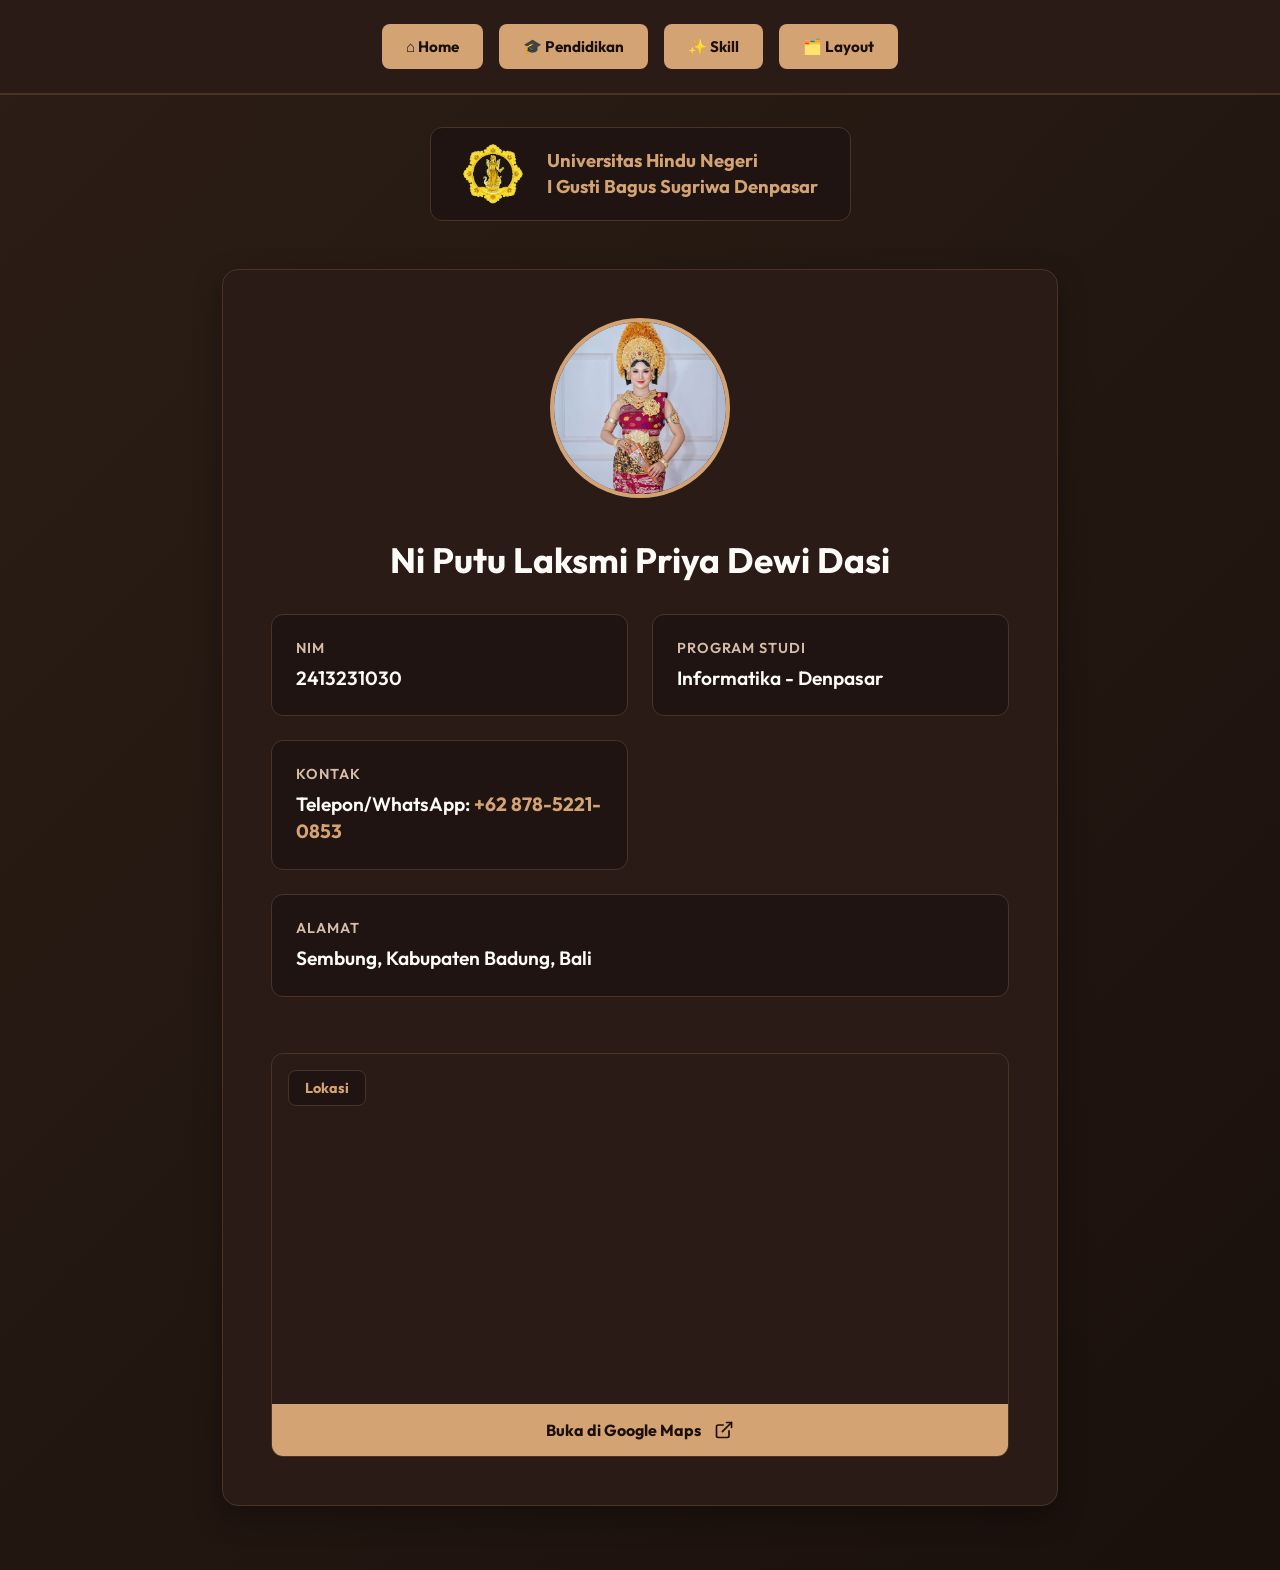
<file: index.html>
<!DOCTYPE html>
<html lang="id">

<head>
    <meta charset="UTF-8">
    <meta name="viewport" content="width=device-width, initial-scale=1.0">
    <title>Profil Personal - Ni Putu Laksmi Priya Dewi Dasi</title>
    <meta name="description"
        content="Website personal Ni Putu Laksmi Priya Dewi Dasi, Mahasiswa Informatika Universitas Hindu Negeri I Gusti Bagus Sugriwa Denpasar.">
    <link rel="stylesheet" href="style.css">
    <link href="https://fonts.googleapis.com/css2?family=Outfit:wght@300;400;600;700&display=swap" rel="stylesheet">
</head>

<body>
    <nav class="navbar"
        style="width: 100%; display: flex; justify-content: center; gap: 1rem; padding: 1.5rem; background: var(--card-bg); border-bottom: 2px solid var(--card-border); position: sticky; top: 0; z-index: 100; flex-wrap: wrap;">
        <a href="index.html" class="maps-link" style="border-radius: 8px; padding: 0.8rem 1.5rem; font-size: 0.95rem;">⌂
            Home</a>
        <a href="pendidikan.html" class="maps-link"
            style="border-radius: 8px; padding: 0.8rem 1.5rem; font-size: 0.95rem;">🎓 Pendidikan</a>
        <a href="skil.html" class="maps-link" style="border-radius: 8px; padding: 0.8rem 1.5rem; font-size: 0.95rem;">✨
            Skill</a>
        <a href="layout.html" class="maps-link"
            style="border-radius: 8px; padding: 0.8rem 1.5rem; font-size: 0.95rem;">🗂️ Layout</a>
    </nav>
    <header class="header">
        <div class="campus-container" id="campus-badge">
            <img src="logo-kampus.png" alt="Logo Universitas Hindu Negeri I Gusti Bagus Sugriwa" class="campus-logo">
            <h2 class="campus-name">Universitas Hindu Negeri<br>I Gusti Bagus Sugriwa Denpasar</h2>
        </div>
    </header>

    <main class="profile-container">
        <section class="card" id="profile-card">
            <div class="profile-header">
                <div class="photo-wrapper">
                    <img src="gekya.png" alt="Foto Profil Gekya" class="profile-photo">
                    <div class="photo-glow"></div>
                </div>
            </div>

            <div class="profile-info">
                <h1 class="name">Ni Putu Laksmi Priya Dewi Dasi</h1>

                <div class="details">
                    <div class="detail-item">
                        <span class="label">NIM</span>
                        <span class="value">2413231030</span>
                    </div>
                    <div class="detail-item">
                        <span class="label">Program Studi</span>
                        <span class="value">Informatika - Denpasar</span>
                    </div>
                    <div class="detail-item">
                        <span class="label">Kontak</span>
                        <span class="value">Telepon/WhatsApp: <a href="https://wa.me/6287852210853" target="_blank"
                                rel="noopener noreferrer" class="contact-link">+62 878-5221-0853</a></span>
                    </div>
                    <div class="detail-item alamat-item">
                        <span class="label">Alamat</span>
                        <span class="value">Sembung, Kabupaten Badung, Bali</span>
                    </div>
                </div>
            </div>

            <div class="maps-container">
                <h3 class="maps-title">Lokasi</h3>
                <iframe
                    src="https://maps.google.com/maps?q=Sembung,+Kabupaten+Badung,+Bali&t=&z=13&ie=UTF8&iwloc=&output=embed"
                    class="maps-iframe" allowfullscreen="" loading="lazy" referrerpolicy="no-referrer-when-downgrade"
                    title="Lokasi Sembung, Badung, Bali">
                </iframe>
                <a href="https://maps.app.goo.gl/tz9cnTU1HtfJBGqC9" target="_blank" rel="noopener noreferrer"
                    class="maps-link">
                    <span>Buka di Google Maps</span>
                    <svg width="20" height="20" viewBox="0 0 24 24" fill="none" stroke="currentColor" stroke-width="2"
                        stroke-linecap="round" stroke-linejoin="round">
                        <path d="M18 13v6a2 2 0 0 1-2 2H5a2 2 0 0 1-2-2V8a2 2 0 0 1 2-2h6"></path>
                        <polyline points="15 3 21 3 21 9"></polyline>
                        <line x1="10" y1="14" x2="21" y2="3"></line>
                    </svg>
                </a>
            </div>

        </section>
    </main>

    <script src="script.js"></script>
</body>

</html>
</file>
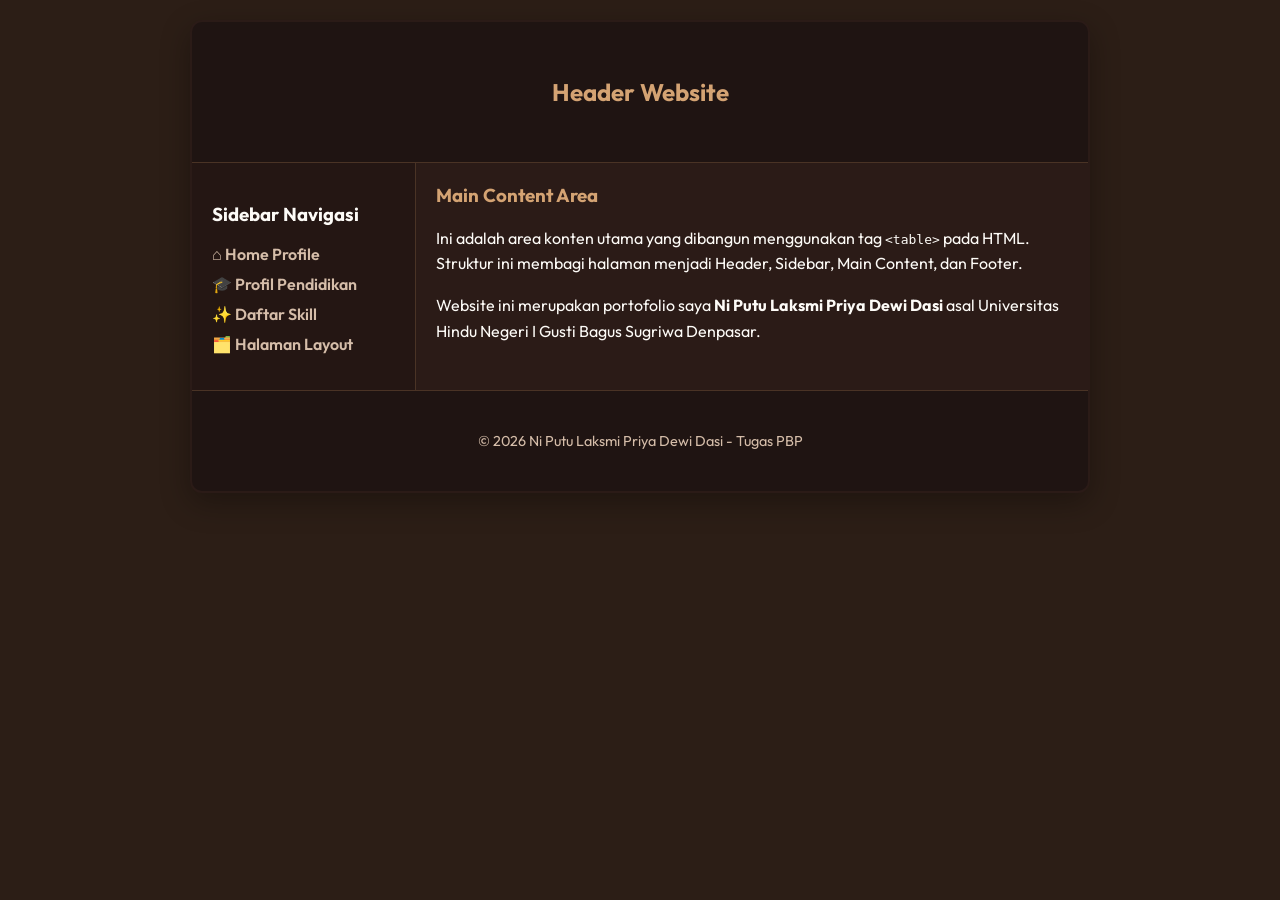
<file: layout.html>
<!DOCTYPE html>
<html lang="id">

<head>
    <meta charset="UTF-8">
    <meta name="viewport" content="width=device-width, initial-scale=1.0">
    <title>Layout - Ni Putu Laksmi Priya Dewi Dasi</title>
    <link href="https://fonts.googleapis.com/css2?family=Outfit:wght@300;400;600;700&display=swap" rel="stylesheet">
    <style>
        body {
            font-family: 'Outfit', sans-serif;
            background-color: #2c1e16;
            color: #fdfbf7;
            margin: 0;
            padding: 20px;
            display: flex;
            justify-content: center;
        }

        table.layout-table {
            width: 100%;
            max-width: 900px;
            border-collapse: collapse;
            border: 2px solid #4a3325;
            background-color: #2b1b17;
            box-shadow: 0 10px 30px rgba(0, 0, 0, 0.3);
            border-radius: 12px;
            overflow: hidden;
        }

        /* Untuk membuat rounded corner pada tabel dengan border collapse terkadang agak tricky,  */
        /* kita simulasikan dengan background dan border cell */

        td {
            padding: 20px;
            border: 1px solid #4a3325;
            vertical-align: top;
        }

        .table-header {
            background-color: #1f1412;
            text-align: center;
            height: 100px;
            vertical-align: middle;
        }

        .table-header h2 {
            margin: 0;
            color: #d4a373;
        }

        .table-sidebar {
            background-color: #241613;
            width: 25%;
        }

        .table-sidebar ul {
            list-style-type: none;
            padding: 0;
        }

        .table-sidebar ul li {
            margin-bottom: 10px;
        }

        .table-sidebar ul li a {
            color: #d5bda9;
            text-decoration: none;
            font-weight: 600;
        }

        .table-sidebar ul li a:hover {
            color: #faedcd;
        }

        .table-main {
            width: 75%;
        }

        .table-main h3 {
            margin-top: 0;
            color: #d4a373;
        }

        .table-footer {
            background-color: #1f1412;
            text-align: center;
            height: 60px;
            vertical-align: middle;
            color: #d5bda9;
            font-size: 0.9em;
        }

        p {
            line-height: 1.6;
        }
    </style>
</head>

<body>

    <table class="layout-table">
        <!-- Header Row -->
        <tr>
            <td colspan="2" class="table-header">
                <h2>Header Website</h2>
            </td>
        </tr>

        <!-- Main Content & Sidebar Row -->
        <tr>
            <td class="table-sidebar">
                <h3>Sidebar Navigasi</h3>
                <ul>
                    <li><a href="index.html">⌂ Home Profile</a></li>
                    <li><a href="pendidikan.html">🎓 Profil Pendidikan</a></li>
                    <li><a href="skil.html">✨ Daftar Skill</a></li>
                    <li><a href="layout.html">🗂️ Halaman Layout</a></li>
                </ul>
            </td>
            <td class="table-main">
                <h3>Main Content Area</h3>
                <p>Ini adalah area konten utama yang dibangun menggunakan tag <code>&lt;table&gt;</code> pada HTML.
                    Struktur ini membagi halaman menjadi Header, Sidebar, Main Content, dan Footer.</p>
                <p>Website ini merupakan portofolio saya <strong>Ni Putu Laksmi Priya Dewi Dasi</strong> asal
                    Universitas Hindu Negeri I Gusti Bagus Sugriwa Denpasar.</p>
            </td>
        </tr>

        <!-- Footer Row -->
        <tr>
            <td colspan="2" class="table-footer">
                &copy; 2026 Ni Putu Laksmi Priya Dewi Dasi - Tugas PBP
            </td>
        </tr>
    </table>

</body>

</html>
</file>
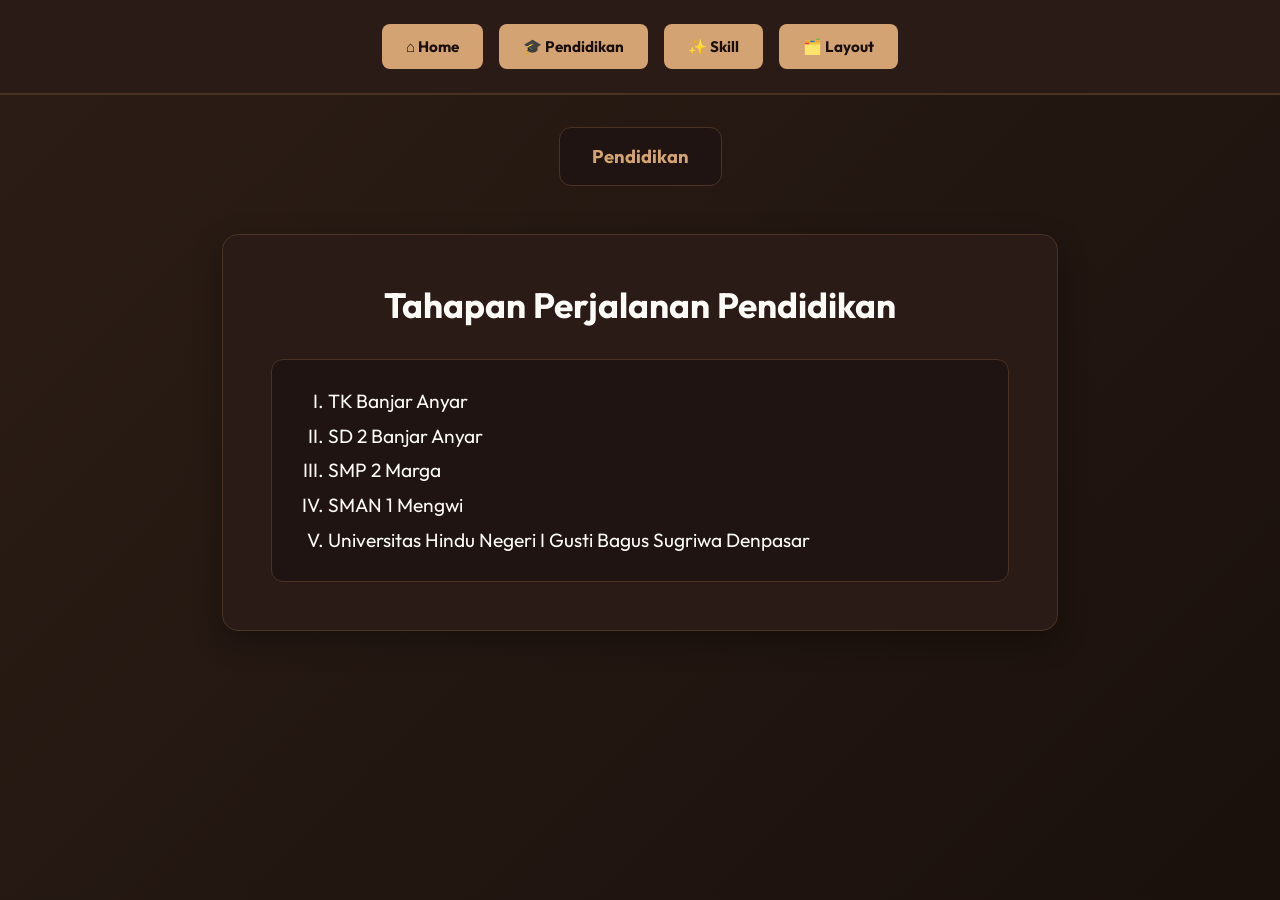
<file: pendidikan.html>
<!DOCTYPE html>
<html lang="id">

<head>
    <meta charset="UTF-8">
    <meta name="viewport" content="width=device-width, initial-scale=1.0">
    <title>Pendidikan - Ni Putu Laksmi Priya Dewi Dasi</title>
    <link rel="stylesheet" href="style.css">
    <link href="https://fonts.googleapis.com/css2?family=Outfit:wght@300;400;600;700&display=swap" rel="stylesheet">
</head>

<body>
    <nav class="navbar"
        style="width: 100%; display: flex; justify-content: center; gap: 1rem; padding: 1.5rem; background: var(--card-bg); border-bottom: 2px solid var(--card-border); position: sticky; top: 0; z-index: 100; flex-wrap: wrap;">
        <a href="index.html" class="maps-link" style="border-radius: 8px; padding: 0.8rem 1.5rem; font-size: 0.95rem;">⌂
            Home</a>
        <a href="pendidikan.html" class="maps-link"
            style="border-radius: 8px; padding: 0.8rem 1.5rem; font-size: 0.95rem;">🎓 Pendidikan</a>
        <a href="skil.html" class="maps-link" style="border-radius: 8px; padding: 0.8rem 1.5rem; font-size: 0.95rem;">✨
            Skill</a>
        <a href="layout.html" class="maps-link"
            style="border-radius: 8px; padding: 0.8rem 1.5rem; font-size: 0.95rem;">🗂️ Layout</a>
    </nav>
    <header class="header">
        <div class="campus-container" id="campus-badge">
            <h2 class="campus-name">Pendidikan</h2>
        </div>
    </header>

    <main class="profile-container">
        <section class="card">
            <div class="profile-info">
                <h1 class="name">Tahapan Perjalanan Pendidikan</h1>

                <div class="details" style="grid-template-columns: 1fr; text-align: left;">
                    <div class="detail-item">
                        <ol type="I" class="education-list"
                            style="padding-left: 2rem; font-size: 1.2rem; line-height: 1.8;">
                            <li>TK Banjar Anyar</li>
                            <li>SD 2 Banjar Anyar</li>
                            <li>SMP 2 Marga</li>
                            <li>SMAN 1 Mengwi</li>
                            <li>Universitas Hindu Negeri I Gusti Bagus Sugriwa Denpasar</li>
                        </ol>
                    </div>
                </div>

            </div>
        </section>
    </main>

    <script src="script.js"></script>
</body>

</html>
</file>
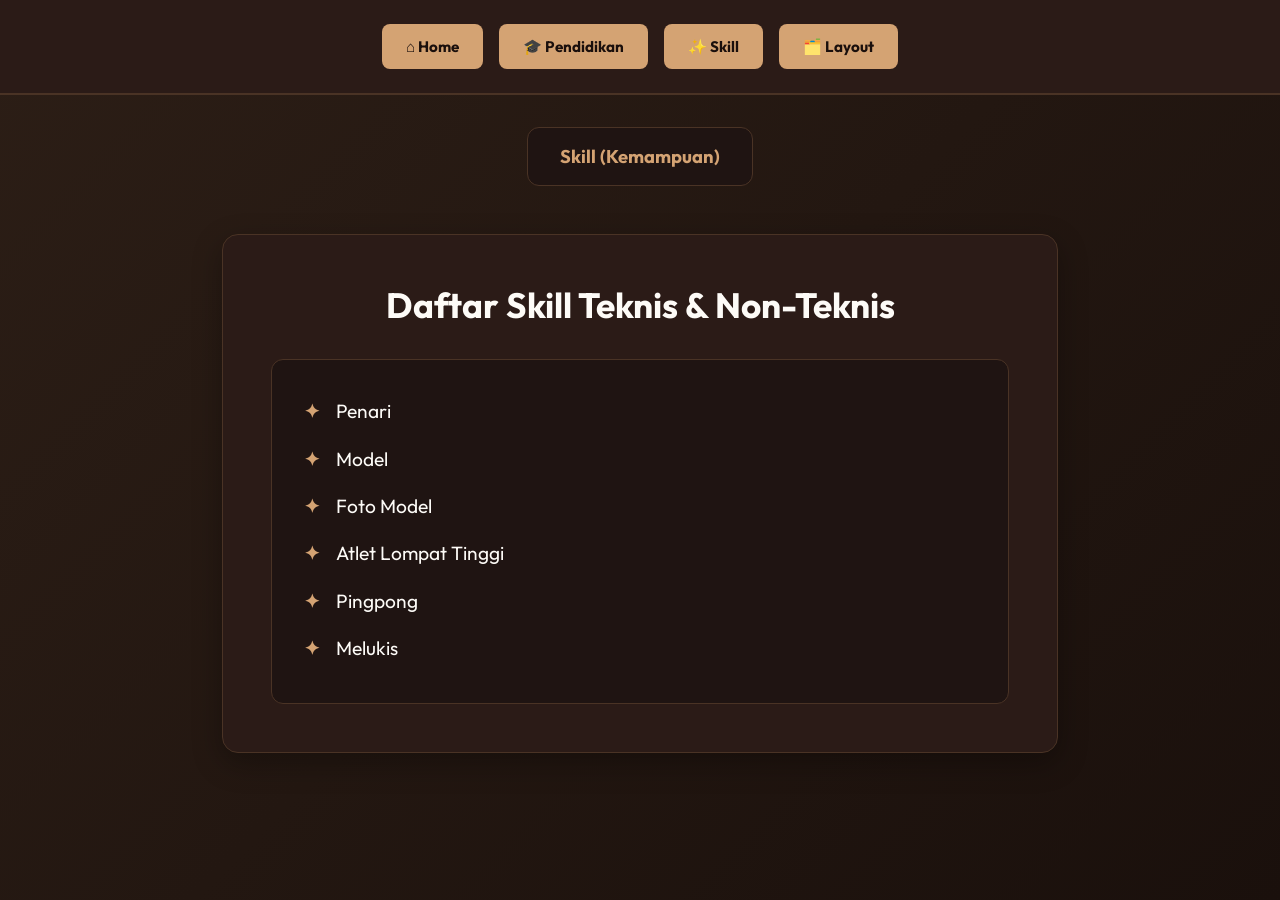
<file: skil.html>
<!DOCTYPE html>
<html lang="id">

<head>
    <meta charset="UTF-8">
    <meta name="viewport" content="width=device-width, initial-scale=1.0">
    <title>Skill - Ni Putu Laksmi Priya Dewi Dasi</title>
    <link rel="stylesheet" href="style.css">
    <link href="https://fonts.googleapis.com/css2?family=Outfit:wght@300;400;600;700&display=swap" rel="stylesheet">
    <style>
        .skill-list {
            padding-left: 2rem;
            font-size: 1.2rem;
            line-height: 1.8;
            /* Modifikasi bullet menggunakan CSS */
            list-style-type: disc;
            /* Kita bisa ubah dengan square, content, atau ::marker */
        }

        .skill-list li {
            position: relative;
            padding-left: 0.5rem;
            margin-bottom: 0.8rem;
            list-style: none;
            /* Hilangkan default */
        }

        .skill-list li::before {
            content: "✦";
            /* Custom bullet */
            color: var(--accent);
            position: absolute;
            left: -1.5rem;
            font-weight: bold;
        }
    </style>
</head>

<body>
    <nav class="navbar"
        style="width: 100%; display: flex; justify-content: center; gap: 1rem; padding: 1.5rem; background: var(--card-bg); border-bottom: 2px solid var(--card-border); position: sticky; top: 0; z-index: 100; flex-wrap: wrap;">
        <a href="index.html" class="maps-link" style="border-radius: 8px; padding: 0.8rem 1.5rem; font-size: 0.95rem;">⌂
            Home</a>
        <a href="pendidikan.html" class="maps-link"
            style="border-radius: 8px; padding: 0.8rem 1.5rem; font-size: 0.95rem;">🎓 Pendidikan</a>
        <a href="skil.html" class="maps-link" style="border-radius: 8px; padding: 0.8rem 1.5rem; font-size: 0.95rem;">✨
            Skill</a>
        <a href="layout.html" class="maps-link"
            style="border-radius: 8px; padding: 0.8rem 1.5rem; font-size: 0.95rem;">🗂️ Layout</a>
    </nav>
    <header class="header">
        <div class="campus-container" id="campus-badge">
            <h2 class="campus-name">Skill (Kemampuan)</h2>
        </div>
    </header>

    <main class="profile-container">
        <section class="card">
            <div class="profile-info">
                <h1 class="name">Daftar Skill Teknis & Non-Teknis</h1>

                <div class="details" style="grid-template-columns: 1fr; text-align: left;">
                    <div class="detail-item">
                        <ul class="skill-list" style="margin-top: 10px;">
                            <li>Penari</li>
                            <li>Model</li>
                            <li>Foto Model</li>
                            <li>Atlet Lompat Tinggi</li>
                            <li>Pingpong</li>
                            <li>Melukis</li>
                        </ul>
                    </div>
                </div>

            </div>
        </section>
    </main>

    <script src="script.js"></script>
</body>

</html>
</file>
<file: style.css>
:root {
    --bg-gradient: linear-gradient(135deg, #2c1e16 0%, #1a100c 100%);
    --card-bg: #2b1b17;
    --card-border: #4a3325;
    --text-main: #fdfbf7;
    --text-muted: #d5bda9;
    --accent: #d4a373;
    --accent-hover: #faedcd;
    --detail-bg: #1f1412;
}

* {
    margin: 0;
    padding: 0;
    box-sizing: border-box;
}

body {
    font-family: 'Outfit', sans-serif;
    background: var(--bg-gradient);
    color: var(--text-main);
    min-height: 100vh;
    display: flex;
    flex-direction: column;
    align-items: center;
    overflow-x: hidden;
}

.header {
    width: 100%;
    padding: 2rem;
    display: flex;
    justify-content: center;
}

.campus-container {
    display: flex;
    align-items: center;
    gap: 1.5rem;
    background: var(--detail-bg);
    padding: 1rem 2rem;
    border-radius: 12px;
    border: 1px solid var(--card-border);
}

.campus-logo {
    width: 60px;
    height: 60px;
    object-fit: contain;
}

.campus-name {
    font-size: 1.15rem;
    font-weight: 700;
    line-height: 1.4;
    color: var(--accent);
}

.profile-container {
    flex: 1;
    display: flex;
    justify-content: center;
    align-items: flex-start;
    padding: 1rem 2rem 4rem 2rem;
    width: 100%;
    max-width: 900px;
}

.card {
    background: var(--card-bg);
    border: 1px solid var(--card-border);
    border-radius: 16px;
    padding: 3rem;
    width: 100%;
    display: flex;
    flex-direction: column;
    gap: 2.5rem;
    box-shadow: 0 10px 30px rgba(0, 0, 0, 0.3);
}

.profile-header {
    display: flex;
    justify-content: center;
}

.photo-wrapper {
    position: relative;
    width: 180px;
    height: 180px;
}

.profile-photo {
    width: 100%;
    height: 100%;
    border-radius: 50%;
    object-fit: cover;
    border: 4px solid var(--accent);
    background: #110906;
}

.profile-info {
    text-align: center;
}

.name {
    font-size: 2.2rem;
    font-weight: 700;
    margin-bottom: 2rem;
    color: var(--text-main);
}

.details {
    display: grid;
    grid-template-columns: repeat(2, 1fr);
    gap: 1.5rem;
    text-align: left;
}

.alamat-item {
    grid-column: 1 / -1;
}

.detail-item {
    background: var(--detail-bg);
    padding: 1.5rem;
    border-radius: 12px;
    border: 1px solid var(--card-border);
    display: flex;
    flex-direction: column;
    justify-content: center;
}

.label {
    display: block;
    font-size: 0.9rem;
    color: var(--text-muted);
    text-transform: uppercase;
    letter-spacing: 1px;
    margin-bottom: 0.5rem;
    font-weight: 600;
}

.value {
    font-size: 1.2rem;
    font-weight: 600;
    color: var(--text-main);
    line-height: 1.4;
}

.contact-link {
    color: var(--accent);
    font-weight: 700;
    text-decoration: none;
}

.contact-link:hover {
    color: var(--accent-hover);
}

.maps-container {
    margin-top: 1rem;
    border-radius: 12px;
    overflow: hidden;
    position: relative;
    border: 1px solid var(--card-border);
}

.maps-title {
    position: absolute;
    top: 1rem;
    left: 1rem;
    background: var(--detail-bg);
    padding: 0.5rem 1rem;
    border-radius: 8px;
    font-size: 0.9rem;
    font-weight: 700;
    color: var(--accent);
    z-index: 10;
    border: 1px solid var(--card-border);
}

.maps-iframe {
    width: 100%;
    height: 350px;
    border: none;
    display: block;
}

.maps-link {
    display: flex;
    justify-content: center;
    align-items: center;
    gap: 0.8rem;
    background: var(--accent);
    color: #1a0f0c;
    padding: 1rem;
    text-decoration: none;
    font-weight: 700;
    font-size: 1rem;
    transition: background 0.2s ease;
}

.maps-link:hover {
    background: var(--accent-hover);
}

/* Responsive */
@media (max-width: 768px) {
    .details {
        grid-template-columns: 1fr;
    }

    .card {
        padding: 2rem 1.5rem;
    }

    .name {
        font-size: 1.8rem;
    }
}

@media (max-width: 480px) {
    .campus-container {
        flex-direction: column;
        text-align: center;
        padding: 1.5rem;
    }

    .photo-wrapper {
        width: 150px;
        height: 150px;
    }

    .name {
        font-size: 1.5rem;
    }

    .maps-iframe {
        height: 250px;
    }
}
</file>
